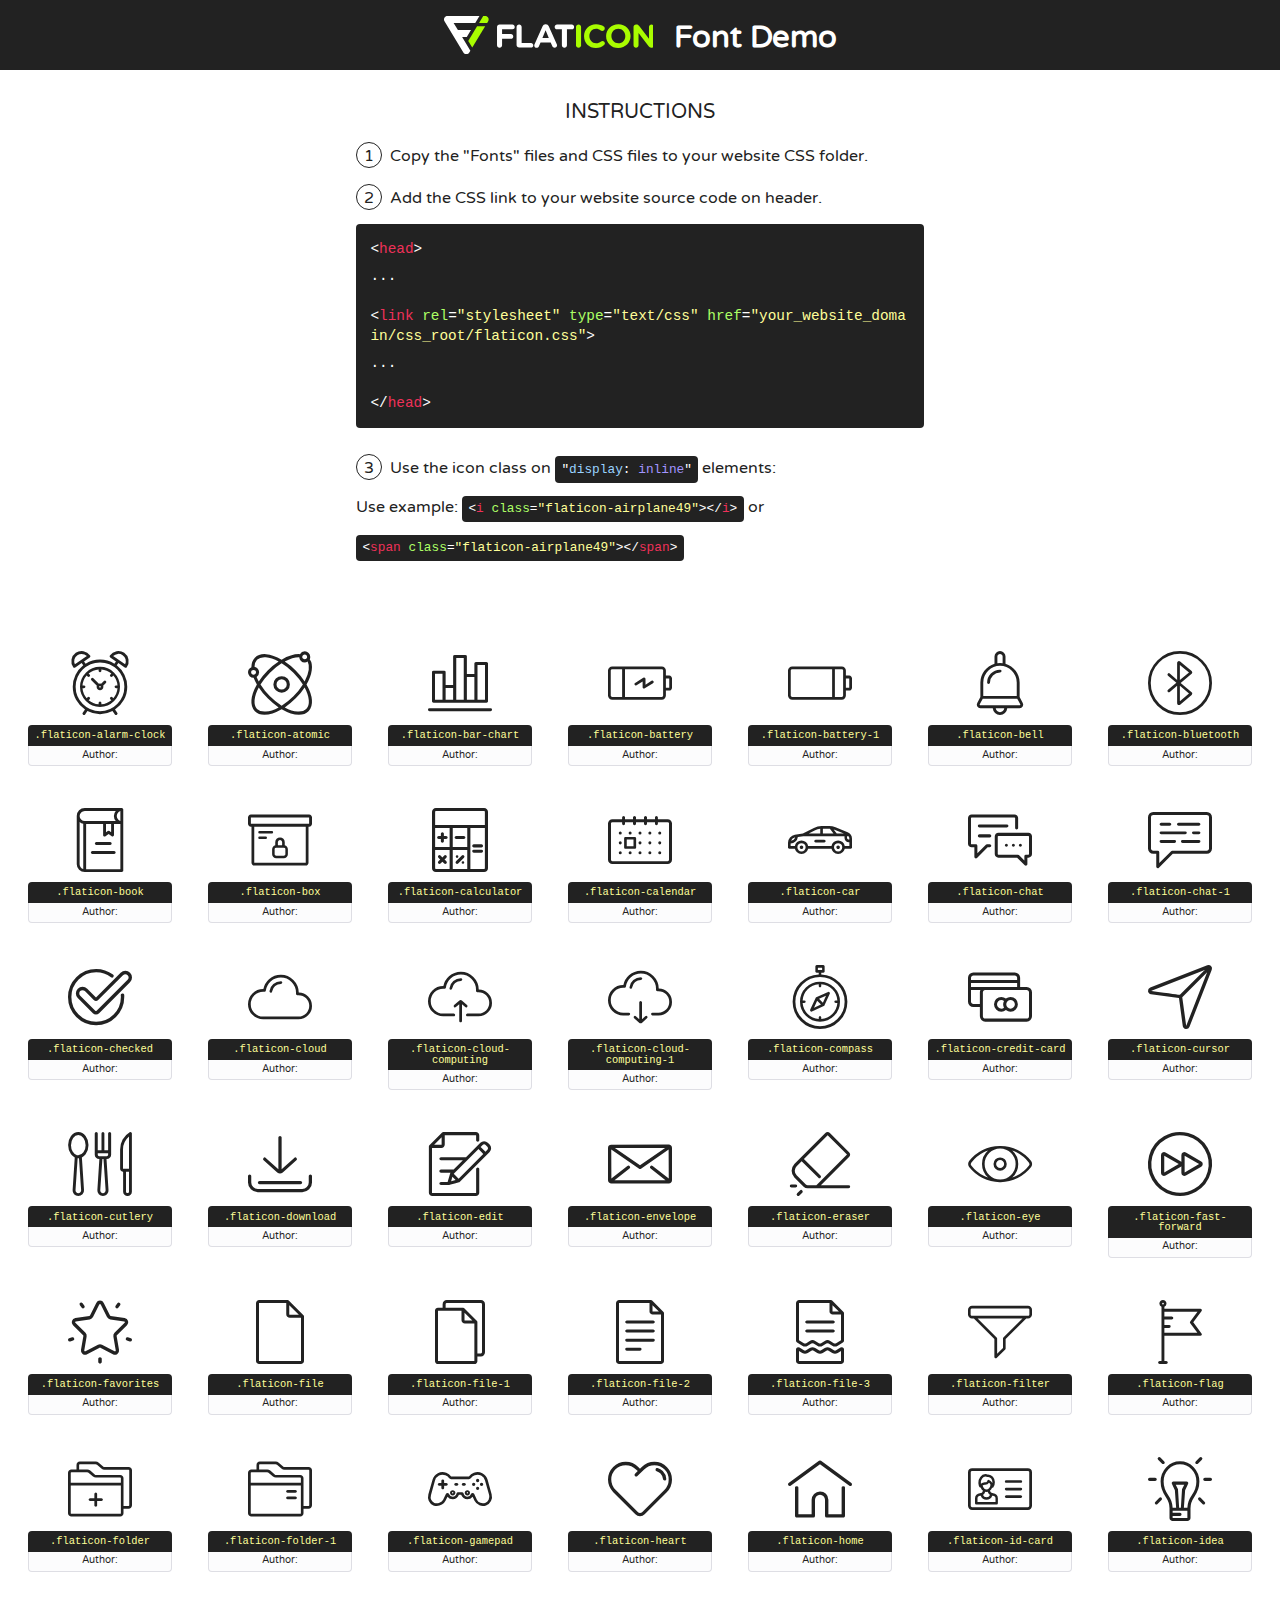
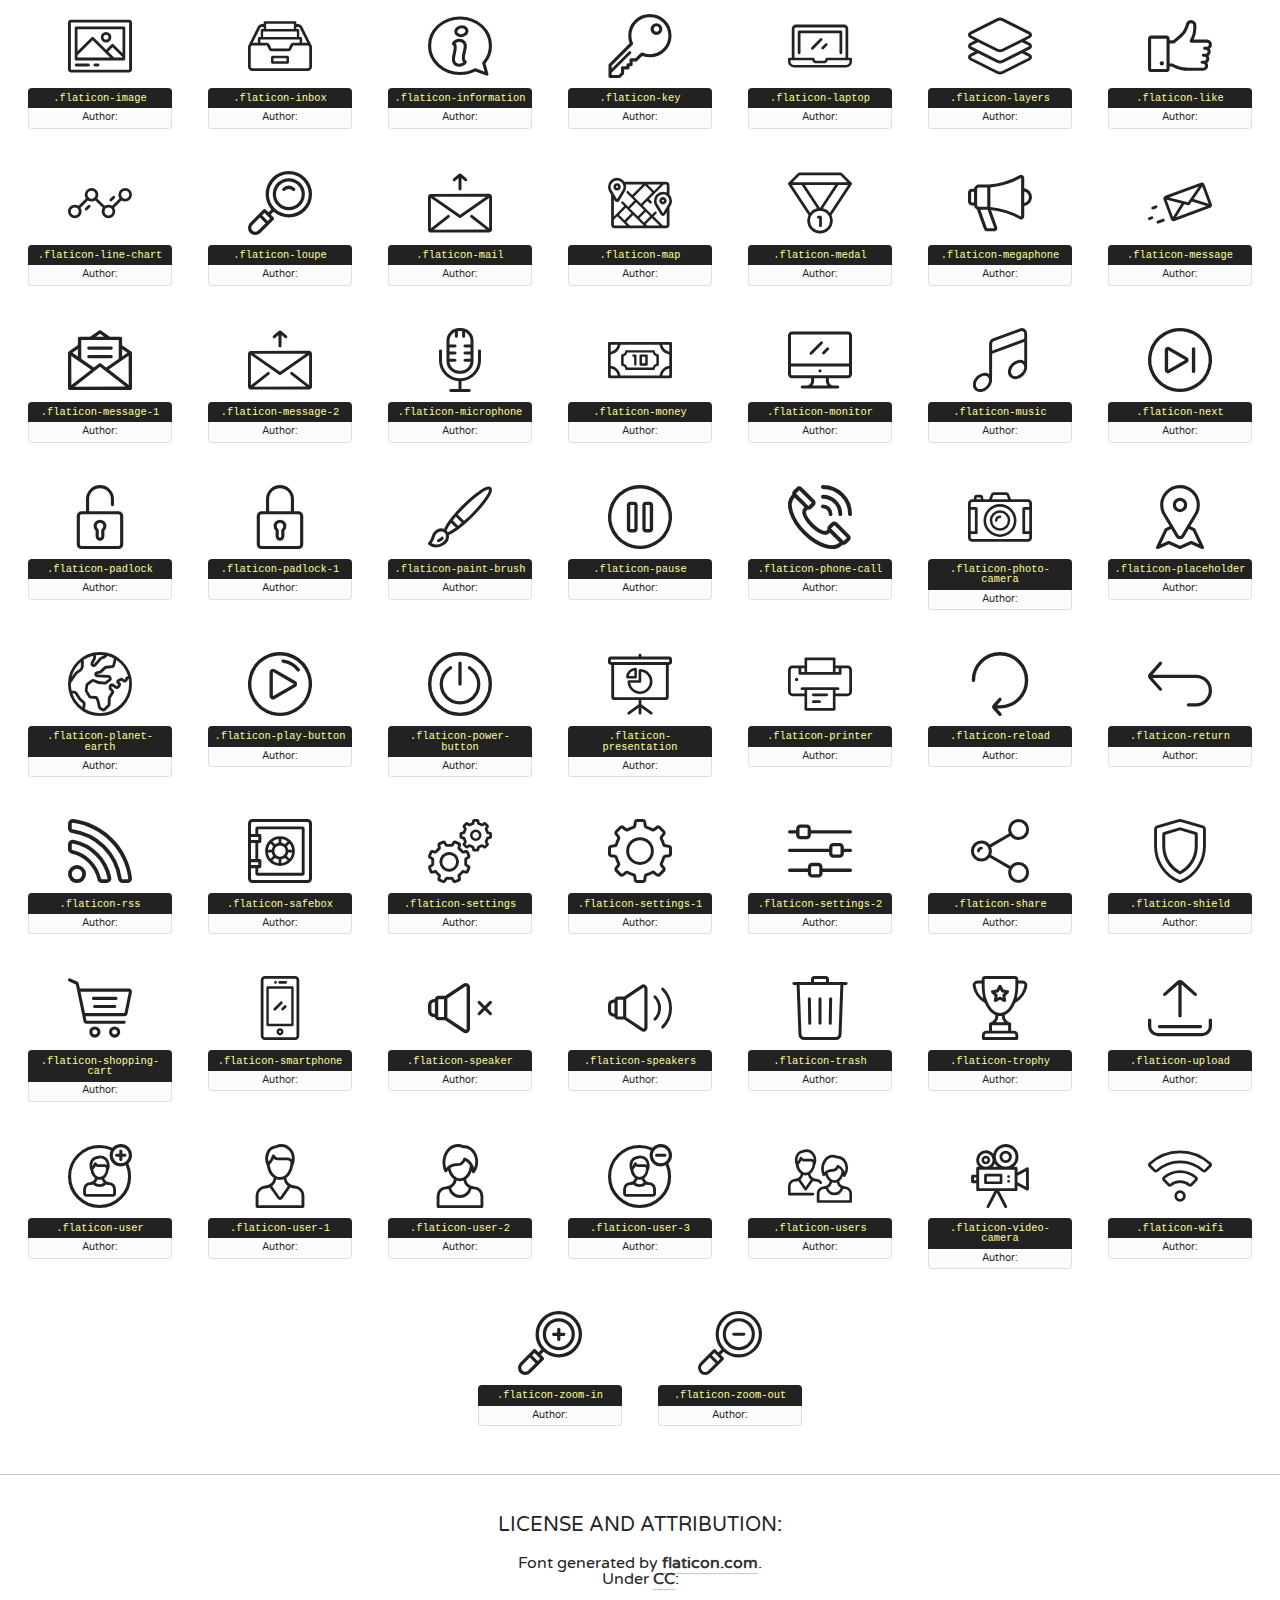
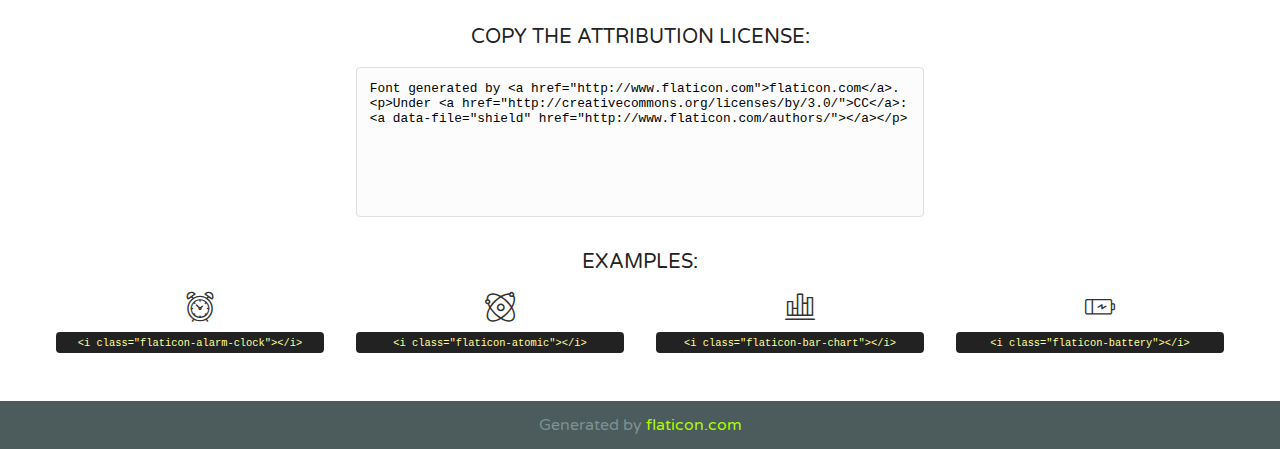
<file: source/icon-font/flaticon.html>
<!DOCTYPE html>
<!--
  Flaticon icon font: Flaticon
  Creation date: 02/11/2016 08:15
-->
<html>
<!DOCTYPE html>
<html>

<head>
    <title>Flaticon WebFont</title>
    <link href="http://fonts.googleapis.com/css?family=Varela+Round" rel="stylesheet" type="text/css" />
    <link rel="stylesheet" type="text/css" href="flaticon.css">
    <meta charset="UTF-8">
    <style>
    html, body, div, span, applet, object, iframe,
    h1, h2, h3, h4, h5, h6, p, blockquote, pre,
    a, abbr, acronym, address, big, cite, code,
    del, dfn, em, img, ins, kbd, q, s, samp,
    small, strike, strong, sub, sup, tt, var,
    b, u, i, center,
    dl, dt, dd, ol, ul, li,
    fieldset, form, label, legend,
    table, caption, tbody, tfoot, thead, tr, th, td,
    article, aside, canvas, details, embed, 
    figure, figcaption, footer, header, hgroup, 
    menu, nav, output, ruby, section, summary,
    time, mark, audio, video {
        margin: 0;
        padding: 0;
        border: 0;
        font-size: 100%;
        font: inherit;
        vertical-align: baseline;
    }
    /* HTML5 display-role reset for older browsers */
    article, aside, details, figcaption, figure, 
    footer, header, hgroup, menu, nav, section {
        display: block;
    }
    body {
        line-height: 1;
    }
    ol, ul {
        list-style: none;
    }
    blockquote, q {
        quotes: none;
    }
    blockquote:before, blockquote:after,
    q:before, q:after {
        content: '';
        content: none;
    }
    table {
        border-collapse: collapse;
        border-spacing: 0;
    }
    body {
        font-family: 'Varela Round', Helvetica, Arial, sans-serif;
        font-size: 16px;
        color: #222;
    }
    a {
        color: #333;
        border-bottom: 1px solid #a9fd00;
        font-weight: bold;
        text-decoration: none;
    }
    * {
        -moz-box-sizing: border-box;
        -webkit-box-sizing: border-box;
        box-sizing: border-box;
        margin: 0;
        padding: 0;
    }
    [class^="flaticon-"]:before, [class*=" flaticon-"]:before, [class^="flaticon-"]:after, [class*=" flaticon-"]:after {
        font-family: Flaticon;
        font-size: 30px;
        font-style: normal;
        margin-left: 20px;
        color: #333;
    }
    .wrapper {
        max-width: 600px;
        margin: auto;
        padding: 0 1em;
    }
    .title {
        font-size: 1.25em;
        text-align: center;
        margin-bottom: 1em;
        text-transform: uppercase;
    }
    header {
        text-align: center;
        background-color: #222;
        color: #fff;
        padding: 1em;
    }
    header .logo {
        width: 210px;
        height: 38px;
        display: inline-block;
        vertical-align: middle;
        margin-right: 1em;
        border: none;
    }
    header strong {
        font-size: 1.95em;
        font-weight: bold;
        vertical-align: middle;
        margin-top: 5px;
        display: inline-block;
    }
    .demo {
        margin: 2em auto;
        line-height: 1.25em;
    }
    .demo ul li {
        margin-bottom: 1em;
    }
    .demo ul li .num {
        color: #222;
        border-radius: 20px;
        display: inline-block;
        width: 26px;
        padding: 3px;
        height: 26px;
        text-align: center;
        margin-right: 0.5em;
        border: 1px solid #222;
    }
    .demo ul li code {
        background-color: #222;
        border-radius: 4px;
        padding: 0.25em 0.5em;
        display: inline-block;
        color: #fff;
        font-family: Consolas,Monaco,Lucida Console,Liberation Mono,DejaVu Sans Mono,Bitstream Vera Sans Mono,Courier New, monospace;
        font-weight: lighter;
        margin-top: 1em;
        font-size: 0.8em;
        word-break: break-all;
    }
    .demo ul li code.big {
        padding: 1em;
        font-size: 0.9em;
    }
    .demo ul li code .red {
        color: #EF3159;
    }
    .demo ul li code .green {
        color: #ACFF65;
    }
    .demo ul li code .yellow {
        color: #FFFF99;
    }
    .demo ul li code .blue {
        color: #99D3FF;
    }
    .demo ul li code .purple {
        color: #A295FF;
    }
    .demo ul li code .dots {
        margin-top: 0.5em;
        display: block;
    }
    #glyphs {
        border-bottom: 1px solid #ccc;
        padding: 2em 0;
        text-align: center;
    }
    .glyph {
        display: inline-block;
        width: 9em;
        margin: 1em;
        text-align: center;
        vertical-align: top;
        background: #FFF;
    }
    .glyph .glyph-icon {
        padding: 10px;
        display: block;
        font-family:"Flaticon";
        font-size: 64px;
        line-height: 1;
    }
    .glyph .glyph-icon:before {
        font-size: 64px;
        color: #222;
        margin-left: 0;
    }
    .class-name {
        font-size: 0.65em;
        background-color: #222;
        color: #fff;
        border-radius: 4px 4px 0 0;
        padding: 0.5em;
        color: #FFFF99;
        font-family: Consolas,Monaco,Lucida Console,Liberation Mono,DejaVu Sans Mono,Bitstream Vera Sans Mono,Courier New, monospace;
    }
    .author-name {
        font-size: 0.6em;
        background-color: #fcfcfd;
        border: 1px solid #DEDEE4;
        border-top: 0;
        border-radius: 0 0 4px 4px;
        padding: 0.5em;
    }
    .class-name:last-child {
        font-size: 10px;
        color:#888;
    }
    .class-name:last-child a {
        font-size: 10px;
        color:#555;
    }
    .class-name:last-child a:hover {
        color:#a9fd00;
    }
    .glyph > input {
        display: block;
        width: 100px;
        margin: 5px auto;
        text-align: center;
        font-size: 12px;
        cursor: text;
    }
    .glyph > input.icon-input {
        font-family:"Flaticon";
        font-size: 16px;
        margin-bottom: 10px;
    }
    .attribution .title {
        margin-top: 2em;
    }
    .attribution textarea {
        background-color: #fcfcfd;
        padding: 1em;
        border: none;
        box-shadow: none;
        border: 1px solid #DEDEE4;
        border-radius: 4px;
        resize: none;
        width: 100%;
        height: 150px;
        font-size: 0.8em;
        font-family: Consolas,Monaco,Lucida Console,Liberation Mono,DejaVu Sans Mono,Bitstream Vera Sans Mono,Courier New, monospace;
        -webkit-appearance: none;
    }
    .iconsuse {
        margin: 2em auto;
        text-align: center;
        max-width: 1200px;
    }
    .iconsuse:after {
        content: '';
        display: table;
        clear: both;
    }
    .iconsuse .image {
        float: left;
        width: 25%;
        padding: 0 1em;
    }
    .iconsuse .image p {
        margin-bottom: 1em;
    }
    .iconsuse .image span {
        display: block;
        font-size: 0.65em;
        background-color: #222;
        color: #fff;
        border-radius: 4px;
        padding: 0.5em;
        color: #FFFF99;
        margin-top: 1em;
        font-family: Consolas,Monaco,Lucida Console,Liberation Mono,DejaVu Sans Mono,Bitstream Vera Sans Mono,Courier New, monospace;
    }
    #footer {
        text-align: center;
        background-color: #4C5B5C;
        color: #7c9192;
        padding: 1em;
    }
    #footer a {
        border: none;
        color: #a9fd00;
        font-weight: normal;
    }
    @media (max-width: 960px) {
        .iconsuse .image {
            width: 50%;
        }
    }
    @media (max-width: 560px) {
        .iconsuse .image {
            width: 100%;
        }
    }
    </style>
</head>

<body class="characters-off">

    <header>
        <a href="http://www.flaticon.com" target="_blank" class="logo">
            <svg version="1.1" xmlns="http://www.w3.org/2000/svg" xmlns:xlink="http://www.w3.org/1999/xlink" xmlns:a="http://ns.adobe.com/AdobeSVGViewerExtensions/3.0/" viewBox="0 0 560.875 102.036" enable-background="new 0 0 560.875 102.036" xml:space="preserve">
                <defs>
                </defs>
                <g>
                    <g class="letters">
                        <path fill="#ffffff" d="M141.596,29.675c0-3.777,2.985-6.767,6.764-6.767h34.438c3.426,0,6.15,2.728,6.15,6.15
                        c0,3.43-2.724,6.149-6.15,6.149h-27.674v13.091h23.719c3.429,0,6.151,2.724,6.151,6.15c0,3.43-2.723,6.149-6.151,6.149h-23.719
                        v17.574c0,3.773-2.986,6.761-6.764,6.761c-3.779,0-6.764-2.989-6.764-6.761V29.675z"></path>
                        <path fill="#ffffff" d="M193.844,29.149c0-3.781,2.985-6.767,6.764-6.767c3.776,0,6.763,2.985,6.763,6.767v42.957h25.039
                        c3.426,0,6.149,2.726,6.149,6.153c0,3.425-2.723,6.15-6.149,6.15h-31.802c-3.779,0-6.764-2.986-6.764-6.768V29.149z"></path>
                        <path fill="#ffffff" d="M241.891,75.71l21.438-48.407c1.492-3.341,4.215-5.357,7.906-5.357h0.792
                        c3.686,0,6.323,2.017,7.815,5.357l21.439,48.407c0.436,0.967,0.701,1.845,0.701,2.723c0,3.602-2.809,6.501-6.414,6.501
                        c-3.161,0-5.269-1.845-6.499-4.655l-4.132-9.661h-27.059l-4.301,10.102c-1.144,2.631-3.426,4.214-6.237,4.214
                        c-3.517,0-6.24-2.81-6.24-6.325C241.1,77.64,241.451,76.677,241.891,75.71z M279.932,58.666l-8.521-20.297l-8.526,20.297H279.932
                        z"></path>
                        <path fill="#ffffff" d="M314.864,35.387H301.86c-3.429,0-6.239-2.813-6.239-6.238c0-3.429,2.811-6.24,6.239-6.24h39.533
                        c3.426,0,6.237,2.811,6.237,6.24c0,3.425-2.811,6.238-6.237,6.238h-13.001v42.785c0,3.773-2.99,6.761-6.764,6.761
                        c-3.779,0-6.764-2.989-6.764-6.761V35.387z"></path>
                        <path fill="#A9FD00" d="M352.615,29.149c0-3.781,2.985-6.767,6.767-6.767c3.774,0,6.761,2.985,6.761,6.767v49.024
                        c0,3.773-2.987,6.761-6.761,6.761c-3.781,0-6.767-2.989-6.767-6.761V29.149z"></path>
                        <path fill="#A9FD00" d="M374.132,53.836v-0.179c0-17.481,13.178-31.801,32.065-31.801c9.22,0,15.459,2.458,20.557,6.238
                        c1.402,1.054,2.637,2.985,2.637,5.357c0,3.692-2.985,6.59-6.681,6.59c-1.845,0-3.071-0.702-4.044-1.319
                        c-3.776-2.813-7.729-4.393-12.562-4.393c-10.364,0-17.831,8.611-17.831,19.154v0.173c0,10.542,7.291,19.329,17.831,19.329
                        c5.715,0,9.492-1.756,13.359-4.834c1.049-0.874,2.458-1.491,4.039-1.491c3.429,0,6.325,2.813,6.325,6.236
                        c0,2.106-1.056,3.78-2.282,4.834c-5.539,4.834-12.036,7.733-21.878,7.733C387.572,85.464,374.132,71.493,374.132,53.836z"></path>
                        <path fill="#A9FD00" d="M433.009,53.836v-0.179c0-17.481,13.79-31.801,32.766-31.801c18.981,0,32.592,14.143,32.592,31.628v0.173
                        c0,17.483-13.785,31.807-32.769,31.807C446.625,85.464,433.009,71.32,433.009,53.836z M484.224,53.836v-0.179
                        c0-10.539-7.725-19.326-18.626-19.326c-10.893,0-18.449,8.611-18.449,19.154v0.173c0,10.542,7.73,19.329,18.626,19.329
                        C476.676,72.986,484.224,64.378,484.224,53.836z"></path>
                        <path fill="#A9FD00" d="M506.233,29.321c0-3.774,2.99-6.763,6.767-6.763h1.401c3.252,0,5.183,1.583,7.029,3.953l26.093,34.265
                        V29.059c0-3.692,2.99-6.677,6.681-6.677c3.683,0,6.671,2.985,6.671,6.677v48.934c0,3.78-2.987,6.765-6.764,6.765h-0.436
                        c-3.257,0-5.188-1.581-7.034-3.953l-27.056-35.492v32.944c0,3.687-2.985,6.676-6.678,6.676c-3.683,0-6.673-2.989-6.673-6.676
                        V29.321z"></path>
                    </g>
                    <g class="insignia">
                        <path fill="#ffffff" d="M48.372,56.137h12.517l11.156-18.537H37.186L25.688,18.539h57.825L94.668,0H9.271
                        C5.925,0,2.842,1.801,1.198,4.716c-1.644,2.907-1.593,6.482,0.134,9.343l50.38,83.501c1.678,2.781,4.689,4.476,7.938,4.476
                        c3.246,0,6.257-1.695,7.935-4.476l2.898-4.804L48.372,56.137z"></path>
                        <g class="i">
                            <path fill="#A9FD00" d="M93.575,18.539h0.031v0.004l21.652,0.004l2.705-4.488c1.727-2.861,1.778-6.436,0.133-9.343
                            C116.454,1.801,113.371,0,110.026,0h-5.294L93.575,18.539z"></path>
                            <polygon fill="#A9FD00" points="88.291,27.356 64.725,66.486 75.519,84.404 109.942,27.356"></polygon>
                        </g>
                    </g>
                </g>
            </svg>
        </a>
        <strong>Font Demo</strong>
    </header>


    <section class="demo wrapper">

        <p class="title">Instructions</p>

        <ul>
            <li>
                <span class="num">1</span>Copy the "Fonts" files and CSS files to your website CSS folder.
            </li>
            <li>
                <span class="num">2</span>Add the CSS link to your website source code on header.
                <code class="big">
                    &lt;<span class="red">head</span>&gt;
                    <br/><span class="dots">...</span>
                    <br/>&lt;<span class="red">link</span> <span class="green">rel</span>=<span class="yellow">"stylesheet"</span> <span class="green">type</span>=<span class="yellow">"text/css"</span> <span class="green">href</span>=<span class="yellow">"your_website_domain/css_root/flaticon.css"</span>&gt;
                    <br/><span class="dots">...</span>
                    <br/>&lt;/<span class="red">head</span>&gt;
                </code>
            </li>

            <li>
                <p>
                    <span class="num">3</span>Use the icon class on <code>"<span class="blue">display</span>:<span class="purple"> inline</span>"</code> elements:
                    <br />
                    Use example: <code>&lt;<span class="red">i</span> <span class="green">class</span>=<span class="yellow">&quot;flaticon-airplane49&quot;</span>&gt;&lt;/<span class="red">i</span>&gt;</code> or <code>&lt;<span class="red">span</span> <span class="green">class</span>=<span class="yellow">&quot;flaticon-airplane49&quot;</span>&gt;&lt;/<span class="red">span</span>&gt;</code>
            </li>
        </ul>

    </section>




   <section id="glyphs">          
    
      
        <div class="glyph"><div class="glyph-icon flaticon-alarm-clock"></div>
            <div class="class-name">.flaticon-alarm-clock</div>
            <div class="author-name">Author: <a data-file="alarm-clock" href="http://www.flaticon.com/authors/"></a> </div> 
        </div>        
        
        <div class="glyph"><div class="glyph-icon flaticon-atomic"></div>
            <div class="class-name">.flaticon-atomic</div>
            <div class="author-name">Author: <a data-file="atomic" href="http://www.flaticon.com/authors/"></a> </div> 
        </div>        
        
        <div class="glyph"><div class="glyph-icon flaticon-bar-chart"></div>
            <div class="class-name">.flaticon-bar-chart</div>
            <div class="author-name">Author: <a data-file="bar-chart" href="http://www.flaticon.com/authors/"></a> </div> 
        </div>        
        
        <div class="glyph"><div class="glyph-icon flaticon-battery"></div>
            <div class="class-name">.flaticon-battery</div>
            <div class="author-name">Author: <a data-file="battery" href="http://www.flaticon.com/authors/"></a> </div> 
        </div>        
        
        <div class="glyph"><div class="glyph-icon flaticon-battery-1"></div>
            <div class="class-name">.flaticon-battery-1</div>
            <div class="author-name">Author: <a data-file="battery-1" href="http://www.flaticon.com/authors/"></a> </div> 
        </div>        
        
        <div class="glyph"><div class="glyph-icon flaticon-bell"></div>
            <div class="class-name">.flaticon-bell</div>
            <div class="author-name">Author: <a data-file="bell" href="http://www.flaticon.com/authors/"></a> </div> 
        </div>        
        
        <div class="glyph"><div class="glyph-icon flaticon-bluetooth"></div>
            <div class="class-name">.flaticon-bluetooth</div>
            <div class="author-name">Author: <a data-file="bluetooth" href="http://www.flaticon.com/authors/"></a> </div> 
        </div>        
        
        <div class="glyph"><div class="glyph-icon flaticon-book"></div>
            <div class="class-name">.flaticon-book</div>
            <div class="author-name">Author: <a data-file="book" href="http://www.flaticon.com/authors/"></a> </div> 
        </div>        
        
        <div class="glyph"><div class="glyph-icon flaticon-box"></div>
            <div class="class-name">.flaticon-box</div>
            <div class="author-name">Author: <a data-file="box" href="http://www.flaticon.com/authors/"></a> </div> 
        </div>        
        
        <div class="glyph"><div class="glyph-icon flaticon-calculator"></div>
            <div class="class-name">.flaticon-calculator</div>
            <div class="author-name">Author: <a data-file="calculator" href="http://www.flaticon.com/authors/"></a> </div> 
        </div>        
        
        <div class="glyph"><div class="glyph-icon flaticon-calendar"></div>
            <div class="class-name">.flaticon-calendar</div>
            <div class="author-name">Author: <a data-file="calendar" href="http://www.flaticon.com/authors/"></a> </div> 
        </div>        
        
        <div class="glyph"><div class="glyph-icon flaticon-car"></div>
            <div class="class-name">.flaticon-car</div>
            <div class="author-name">Author: <a data-file="car" href="http://www.flaticon.com/authors/"></a> </div> 
        </div>        
        
        <div class="glyph"><div class="glyph-icon flaticon-chat"></div>
            <div class="class-name">.flaticon-chat</div>
            <div class="author-name">Author: <a data-file="chat" href="http://www.flaticon.com/authors/"></a> </div> 
        </div>        
        
        <div class="glyph"><div class="glyph-icon flaticon-chat-1"></div>
            <div class="class-name">.flaticon-chat-1</div>
            <div class="author-name">Author: <a data-file="chat-1" href="http://www.flaticon.com/authors/"></a> </div> 
        </div>        
        
        <div class="glyph"><div class="glyph-icon flaticon-checked"></div>
            <div class="class-name">.flaticon-checked</div>
            <div class="author-name">Author: <a data-file="checked" href="http://www.flaticon.com/authors/"></a> </div> 
        </div>        
        
        <div class="glyph"><div class="glyph-icon flaticon-cloud"></div>
            <div class="class-name">.flaticon-cloud</div>
            <div class="author-name">Author: <a data-file="cloud" href="http://www.flaticon.com/authors/"></a> </div> 
        </div>        
        
        <div class="glyph"><div class="glyph-icon flaticon-cloud-computing"></div>
            <div class="class-name">.flaticon-cloud-computing</div>
            <div class="author-name">Author: <a data-file="cloud-computing" href="http://www.flaticon.com/authors/"></a> </div> 
        </div>        
        
        <div class="glyph"><div class="glyph-icon flaticon-cloud-computing-1"></div>
            <div class="class-name">.flaticon-cloud-computing-1</div>
            <div class="author-name">Author: <a data-file="cloud-computing-1" href="http://www.flaticon.com/authors/"></a> </div> 
        </div>        
        
        <div class="glyph"><div class="glyph-icon flaticon-compass"></div>
            <div class="class-name">.flaticon-compass</div>
            <div class="author-name">Author: <a data-file="compass" href="http://www.flaticon.com/authors/"></a> </div> 
        </div>        
        
        <div class="glyph"><div class="glyph-icon flaticon-credit-card"></div>
            <div class="class-name">.flaticon-credit-card</div>
            <div class="author-name">Author: <a data-file="credit-card" href="http://www.flaticon.com/authors/"></a> </div> 
        </div>        
        
        <div class="glyph"><div class="glyph-icon flaticon-cursor"></div>
            <div class="class-name">.flaticon-cursor</div>
            <div class="author-name">Author: <a data-file="cursor" href="http://www.flaticon.com/authors/"></a> </div> 
        </div>        
        
        <div class="glyph"><div class="glyph-icon flaticon-cutlery"></div>
            <div class="class-name">.flaticon-cutlery</div>
            <div class="author-name">Author: <a data-file="cutlery" href="http://www.flaticon.com/authors/"></a> </div> 
        </div>        
        
        <div class="glyph"><div class="glyph-icon flaticon-download"></div>
            <div class="class-name">.flaticon-download</div>
            <div class="author-name">Author: <a data-file="download" href="http://www.flaticon.com/authors/"></a> </div> 
        </div>        
        
        <div class="glyph"><div class="glyph-icon flaticon-edit"></div>
            <div class="class-name">.flaticon-edit</div>
            <div class="author-name">Author: <a data-file="edit" href="http://www.flaticon.com/authors/"></a> </div> 
        </div>        
        
        <div class="glyph"><div class="glyph-icon flaticon-envelope"></div>
            <div class="class-name">.flaticon-envelope</div>
            <div class="author-name">Author: <a data-file="envelope" href="http://www.flaticon.com/authors/"></a> </div> 
        </div>        
        
        <div class="glyph"><div class="glyph-icon flaticon-eraser"></div>
            <div class="class-name">.flaticon-eraser</div>
            <div class="author-name">Author: <a data-file="eraser" href="http://www.flaticon.com/authors/"></a> </div> 
        </div>        
        
        <div class="glyph"><div class="glyph-icon flaticon-eye"></div>
            <div class="class-name">.flaticon-eye</div>
            <div class="author-name">Author: <a data-file="eye" href="http://www.flaticon.com/authors/"></a> </div> 
        </div>        
        
        <div class="glyph"><div class="glyph-icon flaticon-fast-forward"></div>
            <div class="class-name">.flaticon-fast-forward</div>
            <div class="author-name">Author: <a data-file="fast-forward" href="http://www.flaticon.com/authors/"></a> </div> 
        </div>        
        
        <div class="glyph"><div class="glyph-icon flaticon-favorites"></div>
            <div class="class-name">.flaticon-favorites</div>
            <div class="author-name">Author: <a data-file="favorites" href="http://www.flaticon.com/authors/"></a> </div> 
        </div>        
        
        <div class="glyph"><div class="glyph-icon flaticon-file"></div>
            <div class="class-name">.flaticon-file</div>
            <div class="author-name">Author: <a data-file="file" href="http://www.flaticon.com/authors/"></a> </div> 
        </div>        
        
        <div class="glyph"><div class="glyph-icon flaticon-file-1"></div>
            <div class="class-name">.flaticon-file-1</div>
            <div class="author-name">Author: <a data-file="file-1" href="http://www.flaticon.com/authors/"></a> </div> 
        </div>        
        
        <div class="glyph"><div class="glyph-icon flaticon-file-2"></div>
            <div class="class-name">.flaticon-file-2</div>
            <div class="author-name">Author: <a data-file="file-2" href="http://www.flaticon.com/authors/"></a> </div> 
        </div>        
        
        <div class="glyph"><div class="glyph-icon flaticon-file-3"></div>
            <div class="class-name">.flaticon-file-3</div>
            <div class="author-name">Author: <a data-file="file-3" href="http://www.flaticon.com/authors/"></a> </div> 
        </div>        
        
        <div class="glyph"><div class="glyph-icon flaticon-filter"></div>
            <div class="class-name">.flaticon-filter</div>
            <div class="author-name">Author: <a data-file="filter" href="http://www.flaticon.com/authors/"></a> </div> 
        </div>        
        
        <div class="glyph"><div class="glyph-icon flaticon-flag"></div>
            <div class="class-name">.flaticon-flag</div>
            <div class="author-name">Author: <a data-file="flag" href="http://www.flaticon.com/authors/"></a> </div> 
        </div>        
        
        <div class="glyph"><div class="glyph-icon flaticon-folder"></div>
            <div class="class-name">.flaticon-folder</div>
            <div class="author-name">Author: <a data-file="folder" href="http://www.flaticon.com/authors/"></a> </div> 
        </div>        
        
        <div class="glyph"><div class="glyph-icon flaticon-folder-1"></div>
            <div class="class-name">.flaticon-folder-1</div>
            <div class="author-name">Author: <a data-file="folder-1" href="http://www.flaticon.com/authors/"></a> </div> 
        </div>        
        
        <div class="glyph"><div class="glyph-icon flaticon-gamepad"></div>
            <div class="class-name">.flaticon-gamepad</div>
            <div class="author-name">Author: <a data-file="gamepad" href="http://www.flaticon.com/authors/"></a> </div> 
        </div>        
        
        <div class="glyph"><div class="glyph-icon flaticon-heart"></div>
            <div class="class-name">.flaticon-heart</div>
            <div class="author-name">Author: <a data-file="heart" href="http://www.flaticon.com/authors/"></a> </div> 
        </div>        
        
        <div class="glyph"><div class="glyph-icon flaticon-home"></div>
            <div class="class-name">.flaticon-home</div>
            <div class="author-name">Author: <a data-file="home" href="http://www.flaticon.com/authors/"></a> </div> 
        </div>        
        
        <div class="glyph"><div class="glyph-icon flaticon-id-card"></div>
            <div class="class-name">.flaticon-id-card</div>
            <div class="author-name">Author: <a data-file="id-card" href="http://www.flaticon.com/authors/"></a> </div> 
        </div>        
        
        <div class="glyph"><div class="glyph-icon flaticon-idea"></div>
            <div class="class-name">.flaticon-idea</div>
            <div class="author-name">Author: <a data-file="idea" href="http://www.flaticon.com/authors/"></a> </div> 
        </div>        
        
        <div class="glyph"><div class="glyph-icon flaticon-image"></div>
            <div class="class-name">.flaticon-image</div>
            <div class="author-name">Author: <a data-file="image" href="http://www.flaticon.com/authors/"></a> </div> 
        </div>        
        
        <div class="glyph"><div class="glyph-icon flaticon-inbox"></div>
            <div class="class-name">.flaticon-inbox</div>
            <div class="author-name">Author: <a data-file="inbox" href="http://www.flaticon.com/authors/"></a> </div> 
        </div>        
        
        <div class="glyph"><div class="glyph-icon flaticon-information"></div>
            <div class="class-name">.flaticon-information</div>
            <div class="author-name">Author: <a data-file="information" href="http://www.flaticon.com/authors/"></a> </div> 
        </div>        
        
        <div class="glyph"><div class="glyph-icon flaticon-key"></div>
            <div class="class-name">.flaticon-key</div>
            <div class="author-name">Author: <a data-file="key" href="http://www.flaticon.com/authors/"></a> </div> 
        </div>        
        
        <div class="glyph"><div class="glyph-icon flaticon-laptop"></div>
            <div class="class-name">.flaticon-laptop</div>
            <div class="author-name">Author: <a data-file="laptop" href="http://www.flaticon.com/authors/"></a> </div> 
        </div>        
        
        <div class="glyph"><div class="glyph-icon flaticon-layers"></div>
            <div class="class-name">.flaticon-layers</div>
            <div class="author-name">Author: <a data-file="layers" href="http://www.flaticon.com/authors/"></a> </div> 
        </div>        
        
        <div class="glyph"><div class="glyph-icon flaticon-like"></div>
            <div class="class-name">.flaticon-like</div>
            <div class="author-name">Author: <a data-file="like" href="http://www.flaticon.com/authors/"></a> </div> 
        </div>        
        
        <div class="glyph"><div class="glyph-icon flaticon-line-chart"></div>
            <div class="class-name">.flaticon-line-chart</div>
            <div class="author-name">Author: <a data-file="line-chart" href="http://www.flaticon.com/authors/"></a> </div> 
        </div>        
        
        <div class="glyph"><div class="glyph-icon flaticon-loupe"></div>
            <div class="class-name">.flaticon-loupe</div>
            <div class="author-name">Author: <a data-file="loupe" href="http://www.flaticon.com/authors/"></a> </div> 
        </div>        
        
        <div class="glyph"><div class="glyph-icon flaticon-mail"></div>
            <div class="class-name">.flaticon-mail</div>
            <div class="author-name">Author: <a data-file="mail" href="http://www.flaticon.com/authors/"></a> </div> 
        </div>        
        
        <div class="glyph"><div class="glyph-icon flaticon-map"></div>
            <div class="class-name">.flaticon-map</div>
            <div class="author-name">Author: <a data-file="map" href="http://www.flaticon.com/authors/"></a> </div> 
        </div>        
        
        <div class="glyph"><div class="glyph-icon flaticon-medal"></div>
            <div class="class-name">.flaticon-medal</div>
            <div class="author-name">Author: <a data-file="medal" href="http://www.flaticon.com/authors/"></a> </div> 
        </div>        
        
        <div class="glyph"><div class="glyph-icon flaticon-megaphone"></div>
            <div class="class-name">.flaticon-megaphone</div>
            <div class="author-name">Author: <a data-file="megaphone" href="http://www.flaticon.com/authors/"></a> </div> 
        </div>        
        
        <div class="glyph"><div class="glyph-icon flaticon-message"></div>
            <div class="class-name">.flaticon-message</div>
            <div class="author-name">Author: <a data-file="message" href="http://www.flaticon.com/authors/"></a> </div> 
        </div>        
        
        <div class="glyph"><div class="glyph-icon flaticon-message-1"></div>
            <div class="class-name">.flaticon-message-1</div>
            <div class="author-name">Author: <a data-file="message-1" href="http://www.flaticon.com/authors/"></a> </div> 
        </div>        
        
        <div class="glyph"><div class="glyph-icon flaticon-message-2"></div>
            <div class="class-name">.flaticon-message-2</div>
            <div class="author-name">Author: <a data-file="message-2" href="http://www.flaticon.com/authors/"></a> </div> 
        </div>        
        
        <div class="glyph"><div class="glyph-icon flaticon-microphone"></div>
            <div class="class-name">.flaticon-microphone</div>
            <div class="author-name">Author: <a data-file="microphone" href="http://www.flaticon.com/authors/"></a> </div> 
        </div>        
        
        <div class="glyph"><div class="glyph-icon flaticon-money"></div>
            <div class="class-name">.flaticon-money</div>
            <div class="author-name">Author: <a data-file="money" href="http://www.flaticon.com/authors/"></a> </div> 
        </div>        
        
        <div class="glyph"><div class="glyph-icon flaticon-monitor"></div>
            <div class="class-name">.flaticon-monitor</div>
            <div class="author-name">Author: <a data-file="monitor" href="http://www.flaticon.com/authors/"></a> </div> 
        </div>        
        
        <div class="glyph"><div class="glyph-icon flaticon-music"></div>
            <div class="class-name">.flaticon-music</div>
            <div class="author-name">Author: <a data-file="music" href="http://www.flaticon.com/authors/"></a> </div> 
        </div>        
        
        <div class="glyph"><div class="glyph-icon flaticon-next"></div>
            <div class="class-name">.flaticon-next</div>
            <div class="author-name">Author: <a data-file="next" href="http://www.flaticon.com/authors/"></a> </div> 
        </div>        
        
        <div class="glyph"><div class="glyph-icon flaticon-padlock"></div>
            <div class="class-name">.flaticon-padlock</div>
            <div class="author-name">Author: <a data-file="padlock" href="http://www.flaticon.com/authors/"></a> </div> 
        </div>        
        
        <div class="glyph"><div class="glyph-icon flaticon-padlock-1"></div>
            <div class="class-name">.flaticon-padlock-1</div>
            <div class="author-name">Author: <a data-file="padlock-1" href="http://www.flaticon.com/authors/"></a> </div> 
        </div>        
        
        <div class="glyph"><div class="glyph-icon flaticon-paint-brush"></div>
            <div class="class-name">.flaticon-paint-brush</div>
            <div class="author-name">Author: <a data-file="paint-brush" href="http://www.flaticon.com/authors/"></a> </div> 
        </div>        
        
        <div class="glyph"><div class="glyph-icon flaticon-pause"></div>
            <div class="class-name">.flaticon-pause</div>
            <div class="author-name">Author: <a data-file="pause" href="http://www.flaticon.com/authors/"></a> </div> 
        </div>        
        
        <div class="glyph"><div class="glyph-icon flaticon-phone-call"></div>
            <div class="class-name">.flaticon-phone-call</div>
            <div class="author-name">Author: <a data-file="phone-call" href="http://www.flaticon.com/authors/"></a> </div> 
        </div>        
        
        <div class="glyph"><div class="glyph-icon flaticon-photo-camera"></div>
            <div class="class-name">.flaticon-photo-camera</div>
            <div class="author-name">Author: <a data-file="photo-camera" href="http://www.flaticon.com/authors/"></a> </div> 
        </div>        
        
        <div class="glyph"><div class="glyph-icon flaticon-placeholder"></div>
            <div class="class-name">.flaticon-placeholder</div>
            <div class="author-name">Author: <a data-file="placeholder" href="http://www.flaticon.com/authors/"></a> </div> 
        </div>        
        
        <div class="glyph"><div class="glyph-icon flaticon-planet-earth"></div>
            <div class="class-name">.flaticon-planet-earth</div>
            <div class="author-name">Author: <a data-file="planet-earth" href="http://www.flaticon.com/authors/"></a> </div> 
        </div>        
        
        <div class="glyph"><div class="glyph-icon flaticon-play-button"></div>
            <div class="class-name">.flaticon-play-button</div>
            <div class="author-name">Author: <a data-file="play-button" href="http://www.flaticon.com/authors/"></a> </div> 
        </div>        
        
        <div class="glyph"><div class="glyph-icon flaticon-power-button"></div>
            <div class="class-name">.flaticon-power-button</div>
            <div class="author-name">Author: <a data-file="power-button" href="http://www.flaticon.com/authors/"></a> </div> 
        </div>        
        
        <div class="glyph"><div class="glyph-icon flaticon-presentation"></div>
            <div class="class-name">.flaticon-presentation</div>
            <div class="author-name">Author: <a data-file="presentation" href="http://www.flaticon.com/authors/"></a> </div> 
        </div>        
        
        <div class="glyph"><div class="glyph-icon flaticon-printer"></div>
            <div class="class-name">.flaticon-printer</div>
            <div class="author-name">Author: <a data-file="printer" href="http://www.flaticon.com/authors/"></a> </div> 
        </div>        
        
        <div class="glyph"><div class="glyph-icon flaticon-reload"></div>
            <div class="class-name">.flaticon-reload</div>
            <div class="author-name">Author: <a data-file="reload" href="http://www.flaticon.com/authors/"></a> </div> 
        </div>        
        
        <div class="glyph"><div class="glyph-icon flaticon-return"></div>
            <div class="class-name">.flaticon-return</div>
            <div class="author-name">Author: <a data-file="return" href="http://www.flaticon.com/authors/"></a> </div> 
        </div>        
        
        <div class="glyph"><div class="glyph-icon flaticon-rss"></div>
            <div class="class-name">.flaticon-rss</div>
            <div class="author-name">Author: <a data-file="rss" href="http://www.flaticon.com/authors/"></a> </div> 
        </div>        
        
        <div class="glyph"><div class="glyph-icon flaticon-safebox"></div>
            <div class="class-name">.flaticon-safebox</div>
            <div class="author-name">Author: <a data-file="safebox" href="http://www.flaticon.com/authors/"></a> </div> 
        </div>        
        
        <div class="glyph"><div class="glyph-icon flaticon-settings"></div>
            <div class="class-name">.flaticon-settings</div>
            <div class="author-name">Author: <a data-file="settings" href="http://www.flaticon.com/authors/"></a> </div> 
        </div>        
        
        <div class="glyph"><div class="glyph-icon flaticon-settings-1"></div>
            <div class="class-name">.flaticon-settings-1</div>
            <div class="author-name">Author: <a data-file="settings-1" href="http://www.flaticon.com/authors/"></a> </div> 
        </div>        
        
        <div class="glyph"><div class="glyph-icon flaticon-settings-2"></div>
            <div class="class-name">.flaticon-settings-2</div>
            <div class="author-name">Author: <a data-file="settings-2" href="http://www.flaticon.com/authors/"></a> </div> 
        </div>        
        
        <div class="glyph"><div class="glyph-icon flaticon-share"></div>
            <div class="class-name">.flaticon-share</div>
            <div class="author-name">Author: <a data-file="share" href="http://www.flaticon.com/authors/"></a> </div> 
        </div>        
        
        <div class="glyph"><div class="glyph-icon flaticon-shield"></div>
            <div class="class-name">.flaticon-shield</div>
            <div class="author-name">Author: <a data-file="shield" href="http://www.flaticon.com/authors/"></a> </div> 
        </div>        
        
        <div class="glyph"><div class="glyph-icon flaticon-shopping-cart"></div>
            <div class="class-name">.flaticon-shopping-cart</div>
            <div class="author-name">Author: <a data-file="shopping-cart" href="http://www.flaticon.com/authors/"></a> </div> 
        </div>        
        
        <div class="glyph"><div class="glyph-icon flaticon-smartphone"></div>
            <div class="class-name">.flaticon-smartphone</div>
            <div class="author-name">Author: <a data-file="smartphone" href="http://www.flaticon.com/authors/"></a> </div> 
        </div>        
        
        <div class="glyph"><div class="glyph-icon flaticon-speaker"></div>
            <div class="class-name">.flaticon-speaker</div>
            <div class="author-name">Author: <a data-file="speaker" href="http://www.flaticon.com/authors/"></a> </div> 
        </div>        
        
        <div class="glyph"><div class="glyph-icon flaticon-speakers"></div>
            <div class="class-name">.flaticon-speakers</div>
            <div class="author-name">Author: <a data-file="speakers" href="http://www.flaticon.com/authors/"></a> </div> 
        </div>        
        
        <div class="glyph"><div class="glyph-icon flaticon-trash"></div>
            <div class="class-name">.flaticon-trash</div>
            <div class="author-name">Author: <a data-file="trash" href="http://www.flaticon.com/authors/"></a> </div> 
        </div>        
        
        <div class="glyph"><div class="glyph-icon flaticon-trophy"></div>
            <div class="class-name">.flaticon-trophy</div>
            <div class="author-name">Author: <a data-file="trophy" href="http://www.flaticon.com/authors/"></a> </div> 
        </div>        
        
        <div class="glyph"><div class="glyph-icon flaticon-upload"></div>
            <div class="class-name">.flaticon-upload</div>
            <div class="author-name">Author: <a data-file="upload" href="http://www.flaticon.com/authors/"></a> </div> 
        </div>        
        
        <div class="glyph"><div class="glyph-icon flaticon-user"></div>
            <div class="class-name">.flaticon-user</div>
            <div class="author-name">Author: <a data-file="user" href="http://www.flaticon.com/authors/"></a> </div> 
        </div>        
        
        <div class="glyph"><div class="glyph-icon flaticon-user-1"></div>
            <div class="class-name">.flaticon-user-1</div>
            <div class="author-name">Author: <a data-file="user-1" href="http://www.flaticon.com/authors/"></a> </div> 
        </div>        
        
        <div class="glyph"><div class="glyph-icon flaticon-user-2"></div>
            <div class="class-name">.flaticon-user-2</div>
            <div class="author-name">Author: <a data-file="user-2" href="http://www.flaticon.com/authors/"></a> </div> 
        </div>        
        
        <div class="glyph"><div class="glyph-icon flaticon-user-3"></div>
            <div class="class-name">.flaticon-user-3</div>
            <div class="author-name">Author: <a data-file="user-3" href="http://www.flaticon.com/authors/"></a> </div> 
        </div>        
        
        <div class="glyph"><div class="glyph-icon flaticon-users"></div>
            <div class="class-name">.flaticon-users</div>
            <div class="author-name">Author: <a data-file="users" href="http://www.flaticon.com/authors/"></a> </div> 
        </div>        
        
        <div class="glyph"><div class="glyph-icon flaticon-video-camera"></div>
            <div class="class-name">.flaticon-video-camera</div>
            <div class="author-name">Author: <a data-file="video-camera" href="http://www.flaticon.com/authors/"></a> </div> 
        </div>        
        
        <div class="glyph"><div class="glyph-icon flaticon-wifi"></div>
            <div class="class-name">.flaticon-wifi</div>
            <div class="author-name">Author: <a data-file="wifi" href="http://www.flaticon.com/authors/"></a> </div> 
        </div>        
        
        <div class="glyph"><div class="glyph-icon flaticon-zoom-in"></div>
            <div class="class-name">.flaticon-zoom-in</div>
            <div class="author-name">Author: <a data-file="zoom-in" href="http://www.flaticon.com/authors/"></a> </div> 
        </div>        
        
        <div class="glyph"><div class="glyph-icon flaticon-zoom-out"></div>
            <div class="class-name">.flaticon-zoom-out</div>
            <div class="author-name">Author: <a data-file="zoom-out" href="http://www.flaticon.com/authors/"></a> </div> 
        </div>        
        

    </section>



    <section class="attribution wrapper"   style="text-align:center;">

      <div class="title">License and attribution:</div><div class="attrDiv">Font generated by <a href="http://www.flaticon.com">flaticon.com</a>. <div><p>Under <a href="http://creativecommons.org/licenses/by/3.0/">CC</a>: <a data-file="shield" href="http://www.flaticon.com/authors/"></a></p>  </div>
      </div>
      <div class="title">Copy the Attribution License:</div>

    <textarea onclick="this.focus();this.select();">Font generated by &lt;a href=&quot;http://www.flaticon.com&quot;&gt;flaticon.com&lt;/a&gt;. <p>Under <a href="http://creativecommons.org/licenses/by/3.0/">CC</a>: <a data-file="shield" href="http://www.flaticon.com/authors/"></a></p>  
     </textarea>

    </section>

    <section class="iconsuse">

          <div class="title">Examples:</div>            
             
            <div class="image">
                <p>
                    <i class="glyph-icon flaticon-alarm-clock"></i> 
                    <span>&lt;i class=&quot;flaticon-alarm-clock&quot;&gt;&lt;/i&gt;</span>
                </p>
            </div>
            
            <div class="image">
                <p>
                    <i class="glyph-icon flaticon-atomic"></i> 
                    <span>&lt;i class=&quot;flaticon-atomic&quot;&gt;&lt;/i&gt;</span>
                </p>
            </div>
            
            <div class="image">
                <p>
                    <i class="glyph-icon flaticon-bar-chart"></i> 
                    <span>&lt;i class=&quot;flaticon-bar-chart&quot;&gt;&lt;/i&gt;</span>
                </p>
            </div>
            
            <div class="image">
                <p>
                    <i class="glyph-icon flaticon-battery"></i> 
                    <span>&lt;i class=&quot;flaticon-battery&quot;&gt;&lt;/i&gt;</span>
                </p>
            </div>
                       
        </div>
                            
    </section>

<div id="footer">
    <div>Generated by <a href="http://www.flaticon.com">flaticon.com</a>
    </div>
</div>



</body>
</html>
</file>
<file: source/icon-font/flaticon.css>
/*
  	Flaticon icon font: Flaticon
  	Creation date: 02/11/2016 08:15
  	*/

@font-face {
  font-family: "Flaticon";
  src: url("./Flaticon.eot");
  src: url("./Flaticon.eot?#iefix") format("embedded-opentype"),
       url("./Flaticon.woff") format("woff"),
       url("./Flaticon.ttf") format("truetype"),
       url("./Flaticon.svg#Flaticon") format("svg");
  font-weight: normal;
  font-style: normal;
}

@media screen and (-webkit-min-device-pixel-ratio:0) {
  @font-face {
    font-family: "Flaticon";
    src: url("./Flaticon.svg#Flaticon") format("svg");
  }
}

[class^="flaticon-"]:before, [class*=" flaticon-"]:before,
[class^="flaticon-"]:after, [class*=" flaticon-"]:after {   
  font-family: Flaticon;
        font-size: 20px;
font-style: normal;
margin-left: 20px;
}

.flaticon-alarm-clock:before { content: "\f100"; }
.flaticon-atomic:before { content: "\f101"; }
.flaticon-bar-chart:before { content: "\f102"; }
.flaticon-battery:before { content: "\f103"; }
.flaticon-battery-1:before { content: "\f104"; }
.flaticon-bell:before { content: "\f105"; }
.flaticon-bluetooth:before { content: "\f106"; }
.flaticon-book:before { content: "\f107"; }
.flaticon-box:before { content: "\f108"; }
.flaticon-calculator:before { content: "\f109"; }
.flaticon-calendar:before { content: "\f10a"; }
.flaticon-car:before { content: "\f10b"; }
.flaticon-chat:before { content: "\f10c"; }
.flaticon-chat-1:before { content: "\f10d"; }
.flaticon-checked:before { content: "\f10e"; }
.flaticon-cloud:before { content: "\f10f"; }
.flaticon-cloud-computing:before { content: "\f110"; }
.flaticon-cloud-computing-1:before { content: "\f111"; }
.flaticon-compass:before { content: "\f112"; }
.flaticon-credit-card:before { content: "\f113"; }
.flaticon-cursor:before { content: "\f114"; }
.flaticon-cutlery:before { content: "\f115"; }
.flaticon-download:before { content: "\f116"; }
.flaticon-edit:before { content: "\f117"; }
.flaticon-envelope:before { content: "\f118"; }
.flaticon-eraser:before { content: "\f119"; }
.flaticon-eye:before { content: "\f11a"; }
.flaticon-fast-forward:before { content: "\f11b"; }
.flaticon-favorites:before { content: "\f11c"; }
.flaticon-file:before { content: "\f11d"; }
.flaticon-file-1:before { content: "\f11e"; }
.flaticon-file-2:before { content: "\f11f"; }
.flaticon-file-3:before { content: "\f120"; }
.flaticon-filter:before { content: "\f121"; }
.flaticon-flag:before { content: "\f122"; }
.flaticon-folder:before { content: "\f123"; }
.flaticon-folder-1:before { content: "\f124"; }
.flaticon-gamepad:before { content: "\f125"; }
.flaticon-heart:before { content: "\f126"; }
.flaticon-home:before { content: "\f127"; }
.flaticon-id-card:before { content: "\f128"; }
.flaticon-idea:before { content: "\f129"; }
.flaticon-image:before { content: "\f12a"; }
.flaticon-inbox:before { content: "\f12b"; }
.flaticon-information:before { content: "\f12c"; }
.flaticon-key:before { content: "\f12d"; }
.flaticon-laptop:before { content: "\f12e"; }
.flaticon-layers:before { content: "\f12f"; }
.flaticon-like:before { content: "\f130"; }
.flaticon-line-chart:before { content: "\f131"; }
.flaticon-loupe:before { content: "\f132"; }
.flaticon-mail:before { content: "\f133"; }
.flaticon-map:before { content: "\f134"; }
.flaticon-medal:before { content: "\f135"; }
.flaticon-megaphone:before { content: "\f136"; }
.flaticon-message:before { content: "\f137"; }
.flaticon-message-1:before { content: "\f138"; }
.flaticon-message-2:before { content: "\f139"; }
.flaticon-microphone:before { content: "\f13a"; }
.flaticon-money:before { content: "\f13b"; }
.flaticon-monitor:before { content: "\f13c"; }
.flaticon-music:before { content: "\f13d"; }
.flaticon-next:before { content: "\f13e"; }
.flaticon-padlock:before { content: "\f13f"; }
.flaticon-padlock-1:before { content: "\f140"; }
.flaticon-paint-brush:before { content: "\f141"; }
.flaticon-pause:before { content: "\f142"; }
.flaticon-phone-call:before { content: "\f143"; }
.flaticon-photo-camera:before { content: "\f144"; }
.flaticon-placeholder:before { content: "\f145"; }
.flaticon-planet-earth:before { content: "\f146"; }
.flaticon-play-button:before { content: "\f147"; }
.flaticon-power-button:before { content: "\f148"; }
.flaticon-presentation:before { content: "\f149"; }
.flaticon-printer:before { content: "\f14a"; }
.flaticon-reload:before { content: "\f14b"; }
.flaticon-return:before { content: "\f14c"; }
.flaticon-rss:before { content: "\f14d"; }
.flaticon-safebox:before { content: "\f14e"; }
.flaticon-settings:before { content: "\f14f"; }
.flaticon-settings-1:before { content: "\f150"; }
.flaticon-settings-2:before { content: "\f151"; }
.flaticon-share:before { content: "\f152"; }
.flaticon-shield:before { content: "\f153"; }
.flaticon-shopping-cart:before { content: "\f154"; }
.flaticon-smartphone:before { content: "\f155"; }
.flaticon-speaker:before { content: "\f156"; }
.flaticon-speakers:before { content: "\f157"; }
.flaticon-trash:before { content: "\f158"; }
.flaticon-trophy:before { content: "\f159"; }
.flaticon-upload:before { content: "\f15a"; }
.flaticon-user:before { content: "\f15b"; }
.flaticon-user-1:before { content: "\f15c"; }
.flaticon-user-2:before { content: "\f15d"; }
.flaticon-user-3:before { content: "\f15e"; }
.flaticon-users:before { content: "\f15f"; }
.flaticon-video-camera:before { content: "\f160"; }
.flaticon-wifi:before { content: "\f161"; }
.flaticon-zoom-in:before { content: "\f162"; }
.flaticon-zoom-out:before { content: "\f163"; }
</file>
